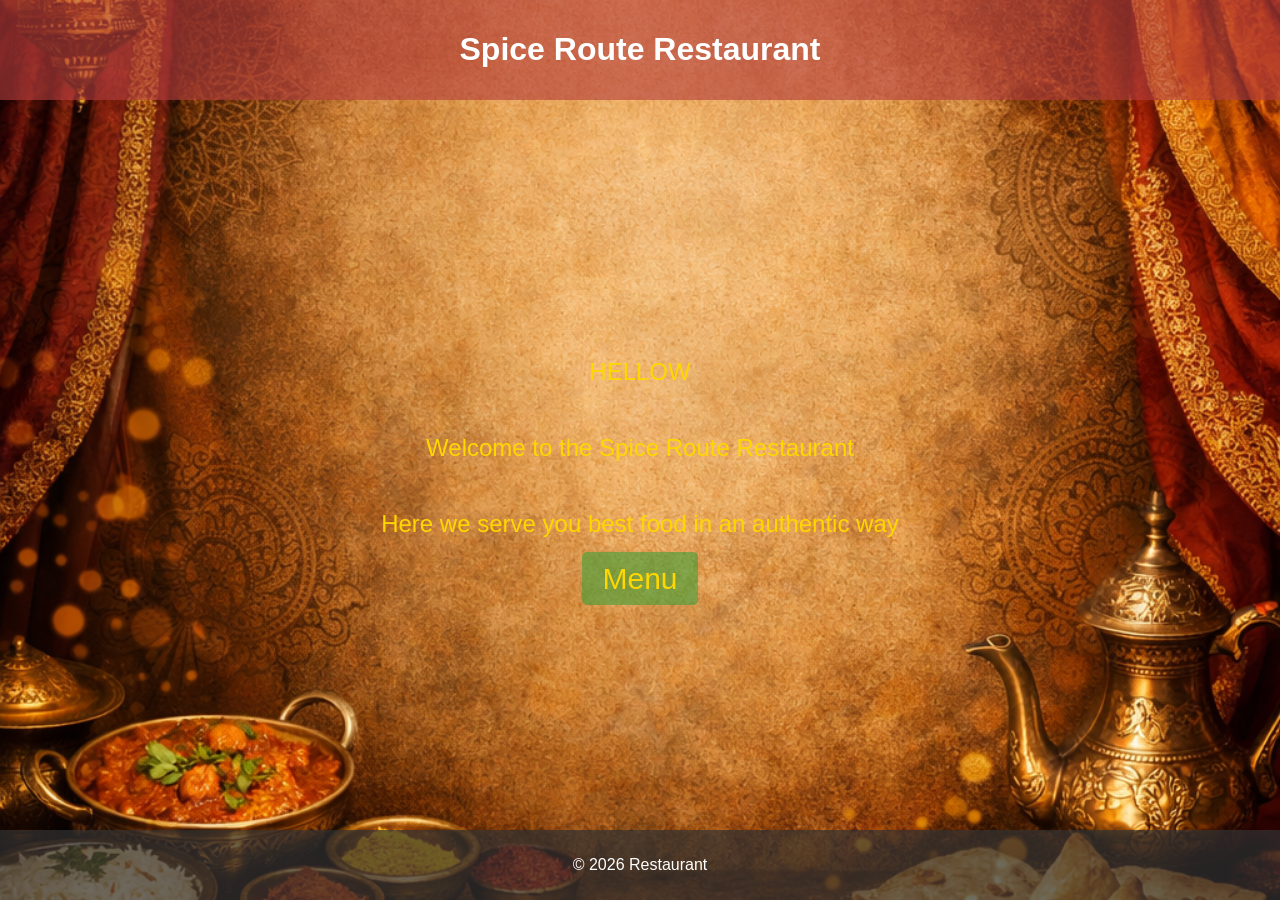
<file: index.html>
<!-- Name: YASH SHARMA , SECTION: 15 , ROLL NO: 2502901520423 -->

<!DOCTYPE html>
<html>
<head>
    <title>Spice Route Restaurant</title>
    <link rel="stylesheet" href="PROJECT 2/style.css">
</head>
<body>
    <header>
        <h1>Spice Route Restaurant</h1>
    </header>

    <main>
        <p>HELLOW</p>
        <p>Welcome to the Spice Route Restaurant</p>
        <p>Here we serve you best food in an authentic way</p>

        <section id="menu">
            <a href="PROJECT 2/menu.html">Menu</a>
        </section>
    </main>

    <footer>
        <p>&copy; 2026 Restaurant</p>
    </footer>
</body>
</html>
</file>
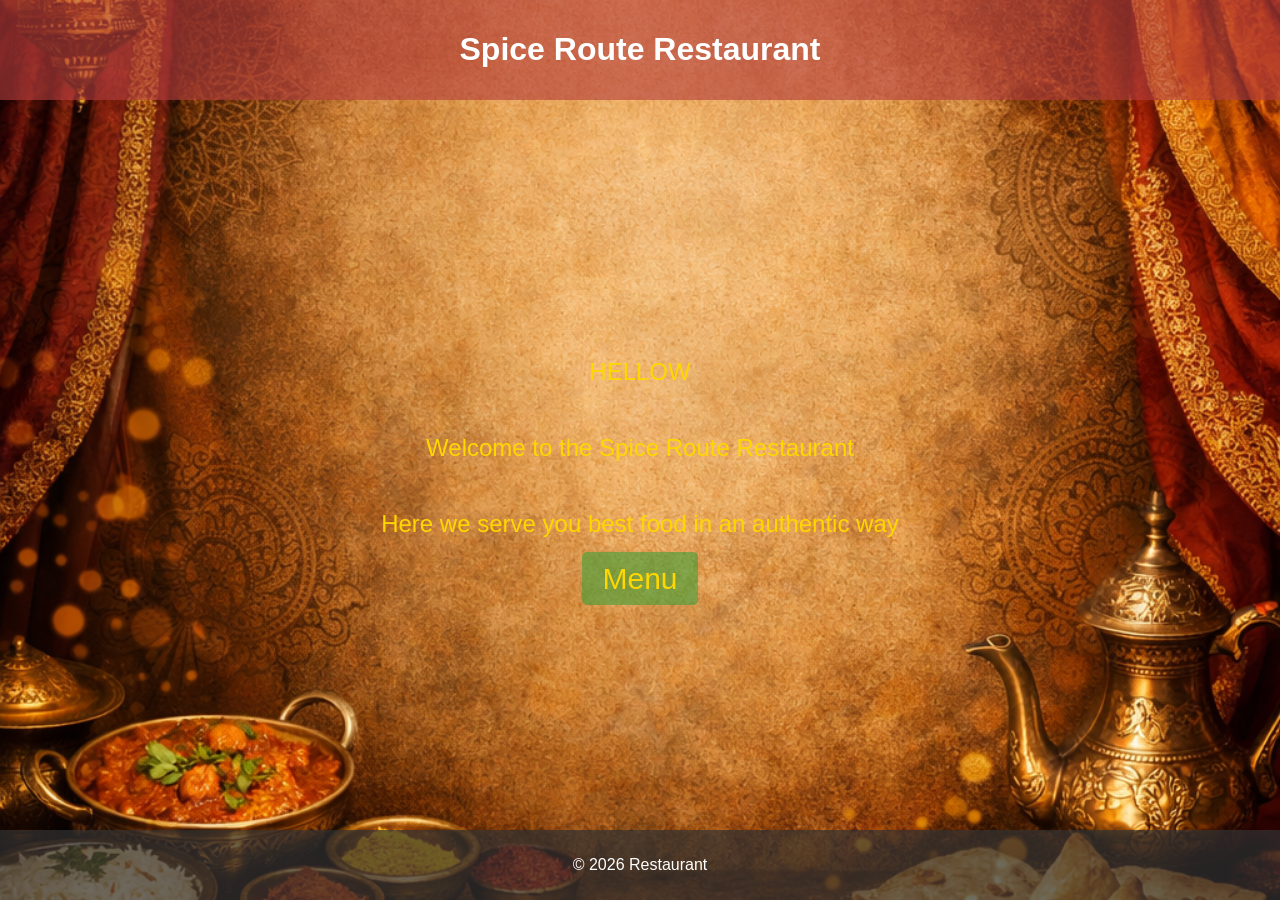
<file: PROJECT 2/index.html>
<!-- Name: YASH SHARMA , SECTION: 15 , ROLL NO: 2502901520423 -->

<!DOCTYPE html>
<html>
<head>
    <title>Spice Route Restaurant</title>
    <link rel="stylesheet" href="style.css">
</head>
<body>
    <header>
        <h1>Spice Route Restaurant</h1>
    </header>

    <main>
        <p>HELLOW</p>
        <p>Welcome to the Spice Route Restaurant</p>
        <p>Here we serve you best food in an authentic way</p>

        <section id="menu">
            <a href="menu.html">Menu</a>
        </section>
    </main>

    <footer>
        <p>&copy; 2026 Restaurant</p>
    </footer>
</body>
</html>
</file>
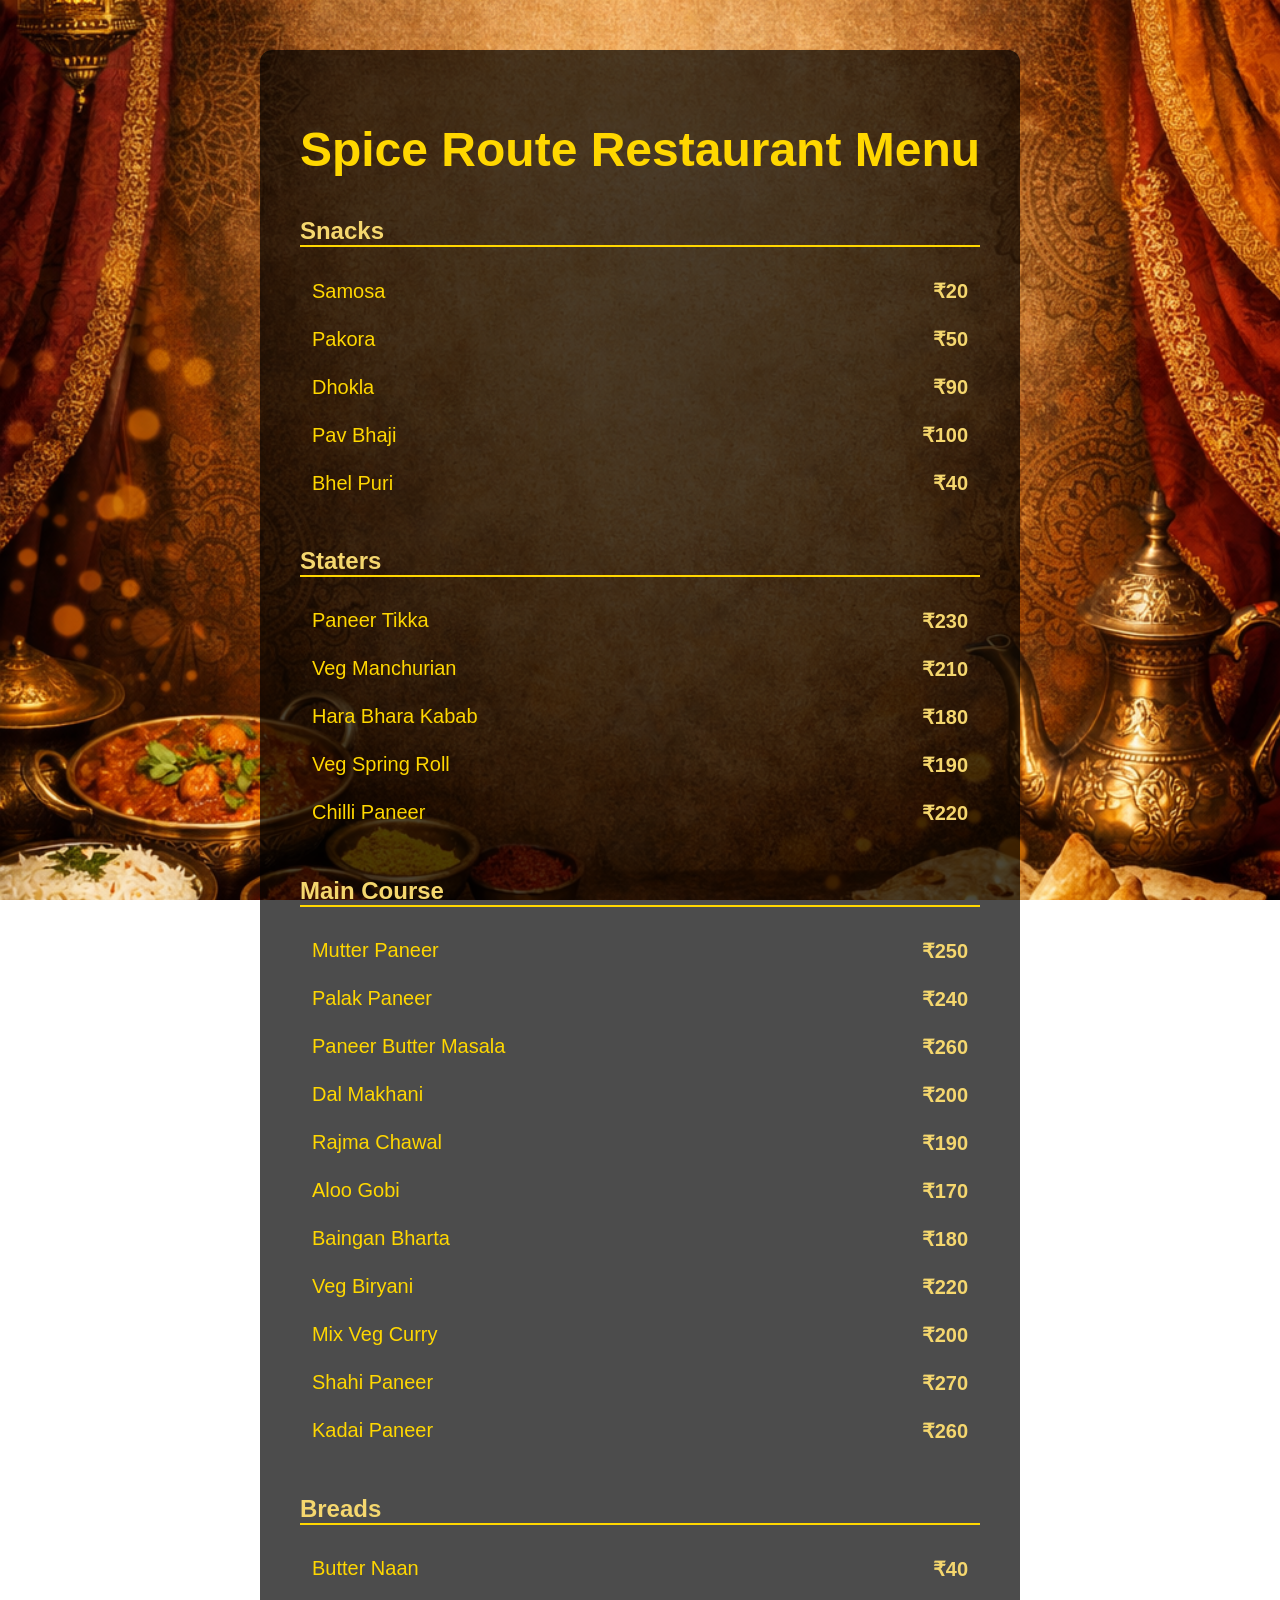
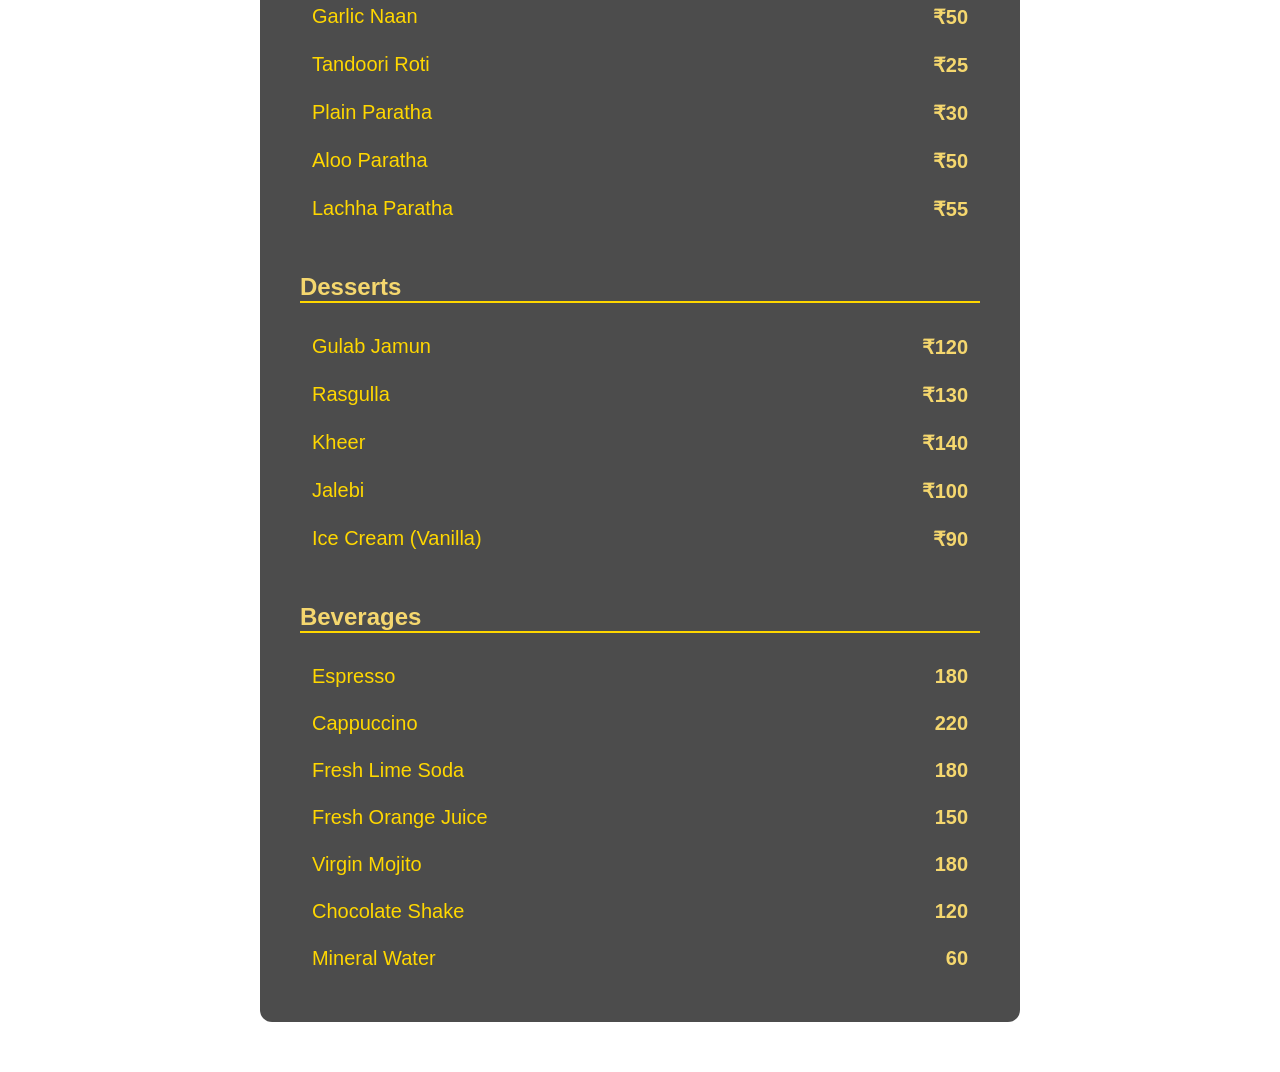
<file: PROJECT 2/menu.html>
<!DOCTYPE html>
<html lang="en">
<head>
  <meta charset="UTF-8">
  <title>Spice Route Restaurant</title>
  <link rel="stylesheet" href="style.css">
</head>
<body>
  <div class="menu-container">
    <h1 class="restaurant-name">Spice Route Restaurant Menu</h1>

    <h2>Snacks</h2>
    <table class="menu-table">
                  <tr><td>Samosa</td><td>₹20</td></tr>
            <tr><td>Pakora</td><td>₹50</td></tr>
            <tr><td>Dhokla</td><td>₹90</td></tr>
            <tr><td>Pav Bhaji</td><td>₹100</td></tr>
            <tr><td>Bhel Puri</td><td>₹40</td></tr>

    </table>

    <h2>Staters</h2>
    <table class="menu-table">
      <tr><td>Paneer Tikka</td><td>₹230</td></tr>
            <tr><td>Veg Manchurian</td><td>₹210</td></tr>
            <tr><td>Hara Bhara Kabab</td><td>₹180</td></tr>
            <tr><td>Veg Spring Roll</td><td>₹190</td></tr>
            <tr><td>Chilli Paneer</td><td>₹220</td></tr>

    </table>

    <h2> Main Course </h2>
    <table class="menu-table">
                  <tr><td>Mutter Paneer</td><td>₹250</td></tr>
            <tr><td>Palak Paneer</td><td>₹240</td></tr>
            <tr><td>Paneer Butter Masala</td><td>₹260</td></tr>
            <tr><td>Dal Makhani</td><td>₹200</td></tr>
            <tr><td>Rajma Chawal</td><td>₹190</td></tr>
            <tr><td>Aloo Gobi</td><td>₹170</td></tr>
            <tr><td>Baingan Bharta</td><td>₹180</td></tr>
            <tr><td>Veg Biryani</td><td>₹220</td></tr>
            <tr><td>Mix Veg Curry</td><td>₹200</td></tr>
            <tr><td>Shahi Paneer</td><td>₹270</td></tr>
            <tr><td>Kadai Paneer</td><td>₹260</td></tr>

    </table>

    <h2>Breads</h2>
    <table class="menu-table">
                  <tr><td>Butter Naan</td><td>₹40</td></tr>
            <tr><td>Garlic Naan</td><td>₹50</td></tr>
            <tr><td>Tandoori Roti</td><td>₹25</td></tr>
            <tr><td>Plain Paratha</td><td>₹30</td></tr>
            <tr><td>Aloo Paratha</td><td>₹50</td></tr>
            <tr><td>Lachha Paratha</td><td>₹55</td></tr>

    </table>


    <h2> Desserts</h2>
    <table class="menu-table">
                  <tr><td>Gulab Jamun</td><td>₹120</td></tr>
            <tr><td>Rasgulla</td><td>₹130</td></tr>
            <tr><td>Kheer</td><td>₹140</td></tr>
            <tr><td>Jalebi</td><td>₹100</td></tr>
            <tr><td>Ice Cream (Vanilla)</td><td>₹90</td></tr>

    </table>

    <h2> Beverages</h2>
    <table class="menu-table">
      <tr><td>Espresso</td><td>180</td></tr>
      <tr><td>Cappuccino</td><td>220</td></tr>
      <tr><td>Fresh Lime Soda</td><td>180</td></tr>
      <tr><td>Fresh Orange Juice</td><td>150</td></tr>
      <tr><td>Virgin Mojito</td><td>180</td></tr>
      <tr><td>Chocolate Shake</td><td>120</td></tr>
      <tr><td>Mineral Water</td><td>60</td></tr>
    </table>

  </div>
</body>
</html>
</file>
<file: PROJECT 2/style.css>
body {
  margin: 0;
  color: gold;
  font-family: Arial, sans-serif;
  display: flex;
  flex-direction: column;
  min-height: 100vh;

  
  background-image: url(image/image.png); 
  background-size: cover;  
  background-position: center; 
  background-attachment: fixed; 
}


header {
  background-color:  rgba(180, 63, 63, 0.61); 
  color: white;
  text-align: center;
  padding: 10px;
}


main {
  font-size: x-large;
  flex: 1;
  display: flex;
  flex-direction: column;
  justify-content: center; 
  align-items: center;     
  text-align: center;
  color: gold; 
}


#menu a {
  text-decoration: none;
  color: gold;
  font-size: 30px;
  margin-top: 20px;
  background-color: rgba(70, 160, 58, 0.623);
  padding: 10px 20px;
  border-radius: 5px;
}


footer {
  background-color: rgba(51, 51, 51, 0.7);
  color: white;
  text-align: center;
  padding: 10px;
}



.menu-container {
  background: rgba(0,0,0,0.7);
  padding: 40px;
  max-width: 900px;
  margin: 50px auto;
  border-radius: 12px;
}

.restaurant-name {
  text-align: center;
  font-size: 48px;
  color: gold;
  margin-bottom: 30px;
}

h2 {
  color: #f5d76e;
  border-bottom: 2px solid gold;
  margin-top: 40px;
}

.menu-table {
  width: 100%;
  border-collapse: collapse;
  margin-top: 15px;
}

.menu-table td {
  padding: 12px;
  font-size: 20px;
}



.menu-table td:last-child {
  text-align: right;
  color: #f5d76e;
  font-weight: bold;
}
</file>
